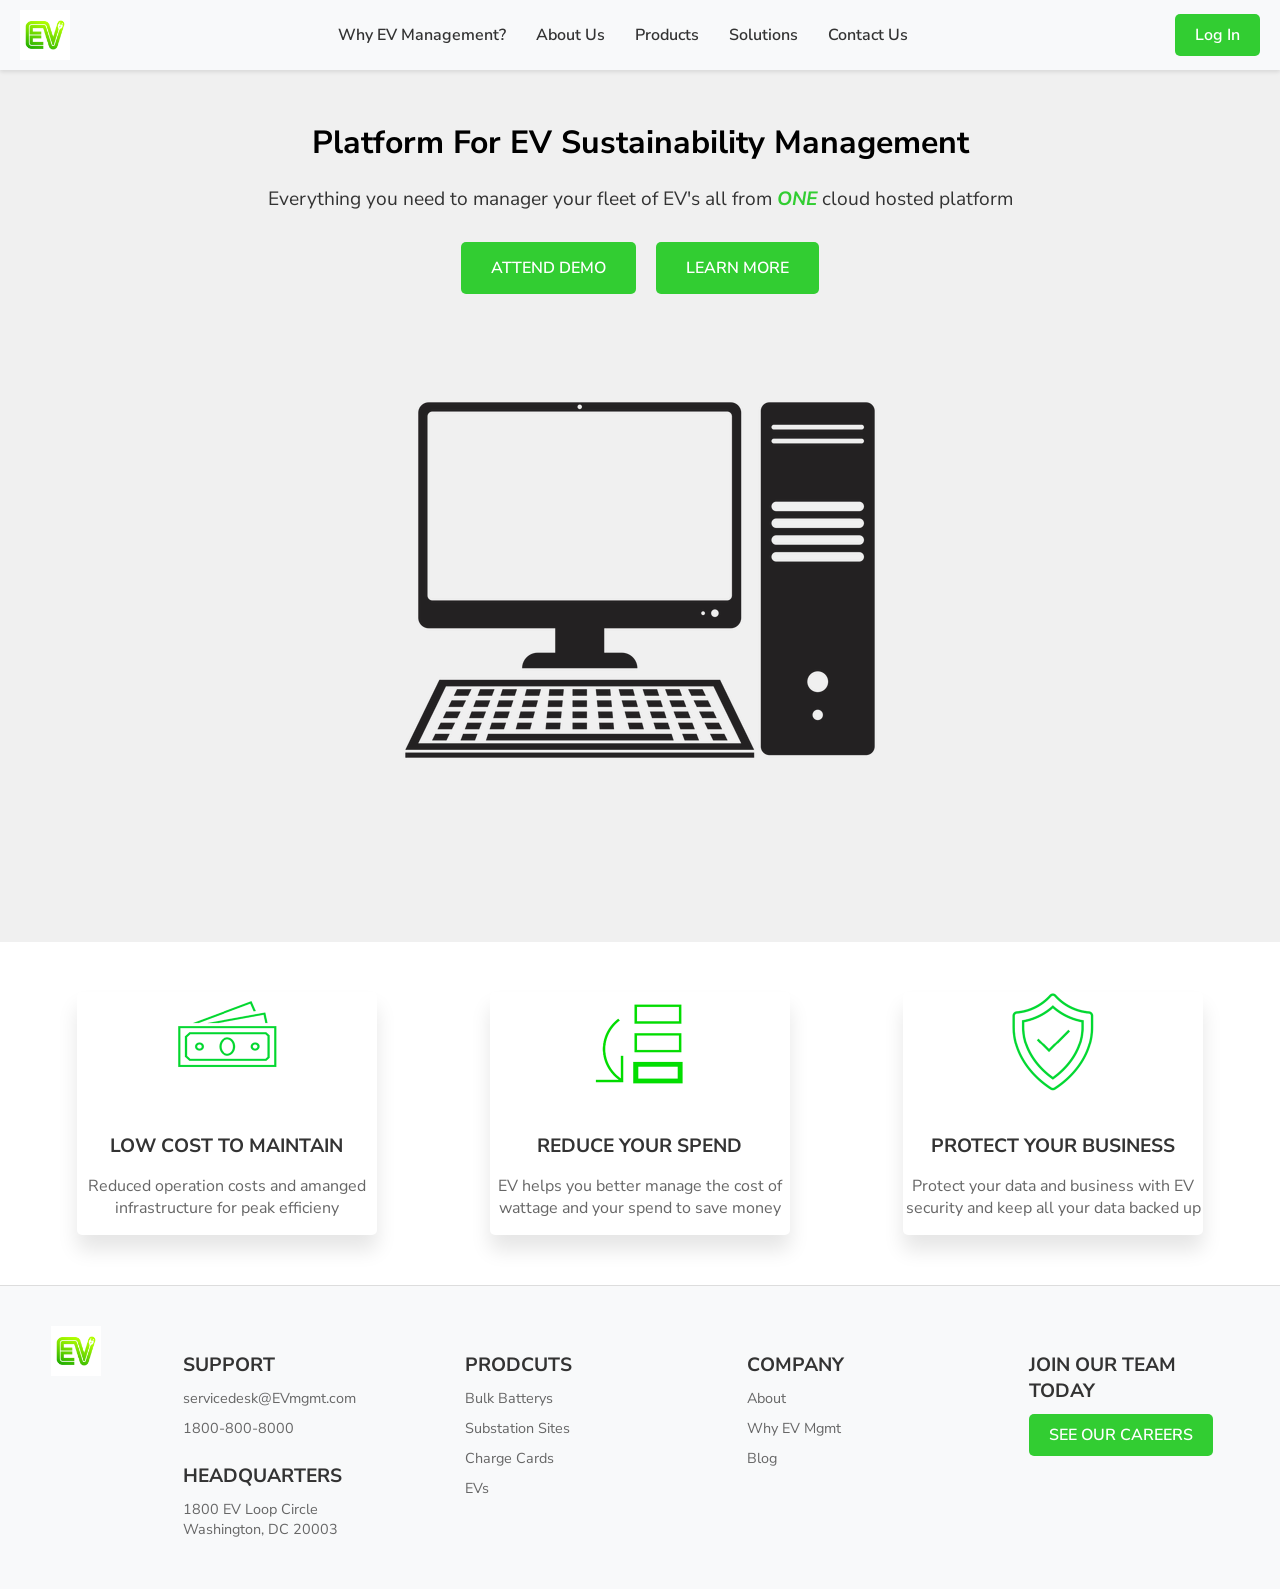
<file: index.html>
<!DOCTYPE html>
<html lang="en">
<head>
    <meta charset="UTF-8">
    <meta name="viewport" content="width=device-width, initial-scale=1.0">
    <title>EV Management</title>
    <link rel="stylesheet" href="index.css" type="text/css">
    <link href="https://fonts.googleapis.com/css2?family=Nunito+Sans:ital,opsz,wght@0,6..12,200..1000;1,6..12,200..1000&display=swap" rel="stylesheet">
    <link rel="stylesheet" href="./products.html" type="text/html">
    <script src="index.js" defer></script>
</head>
<body>
    <!--Header Section-->
    <header class="content">
        <nav>
            <img src="./Images/360_F_470834530_Iyw0NKzLSE1J1krcTc9iCdh1AWUomrDl.jpg"  class="logo" alt="EV Logo">
            <ul class="nav-items">
                <li> <a href="#">Why EV Management?</a></li>
                <li> <a href="#">About Us</a></li>
                <li> <a href="./products.html">Products</a></li>
                <li> <a href="">Solutions</a></li>
                <li> <a href="#">Contact Us</a></li>
            </ul>
            <div class="nav-button">
                <a href="#">Log In</a>
            </div>
        </nav>
    </header>
    <!--Demo Section-->
    <div class="demo-section">
        <h1>Platform For EV Sustainability Management</h1>
        <p>Everything you need to manager your fleet of EV's all from <em class="bold">ONE</em> cloud hosted platform</p>
        <div class="demo-buttons">
            <div id="demo-button"><a href="#">Attend Demo</a></div>
            <div id="learn-button"><a href="#">Learn More</a></div>
        </div>
        <img src="./Images/desktop-computer-icon-computer-86448c.webp"  class="comp-img"  alt="computer image">
    </div>
    <!--Benefits Section-->
    <div class="features-section">
        <div class="cost">
            <img src="./Images/cost-logo.png"  class="money-logo" alt="money logo">
            <h4>LOW COST TO MAINTAIN</h4>
            <p>Reduced operation costs and amanged infrastructure for peak efficieny</p>
        </div>
        <div class="spend">
            <img src="./Images/spend-logo.png"  class="spend-logo" alt="spend-logo">
            <h4>REDUCE YOUR SPEND</h4>
            <p>EV helps you better manage the cost of wattage and your spend to save money</p>
        </div>
        <div class="protect">
            <img src="./Images/protect-logo.png"  class="protect-logo"   alt="protect-logo">
            <h4>PROTECT YOUR BUSINESS</h4>
            <p>Protect your data and business with EV security and keep all your data backed up</p>
        </div>
    </div>

    <!--Footer Section-->
    <footer>
        <div class="footer-section">
            <img src="./Images/360_F_470834530_Iyw0NKzLSE1J1krcTc9iCdh1AWUomrDl.jpg" alt="EV logo">
            <div class="support">
                <ul>
                    <h4>SUPPORT</h4>
                    <li>servicedesk@EVmgmt.com</li>
                    <li>1800-800-8000</li>
                    <h4>HEADQUARTERS</h4>
                    <li>1800 EV Loop Circle <br> Washington, DC 20003</li>
                </ul>
            </div>    
            <div class="products">
                <ul>
                    <h4>PRODCUTS</h4>
                    <li>Bulk Batterys</li>
                    <li>Substation Sites</li>
                    <li>Charge Cards</li>
                    <li>EVs</li>
                </ul>  
            </div>
            <div class="company">
                <ul>
                    <h4>COMPANY</h4>
                    <li>About</li>
                    <li>Why EV Mgmt</li>
                    <li>Blog</li>
                </ul>
            </div>
            <div>
                <h4> JOIN OUR TEAM TODAY</h4>
                <div class="career-button">
                    <a href="#">SEE OUR CAREERS</a>
                </div>
            </div>
    
        </div>
    </footer>
</body>
</html>
</file>
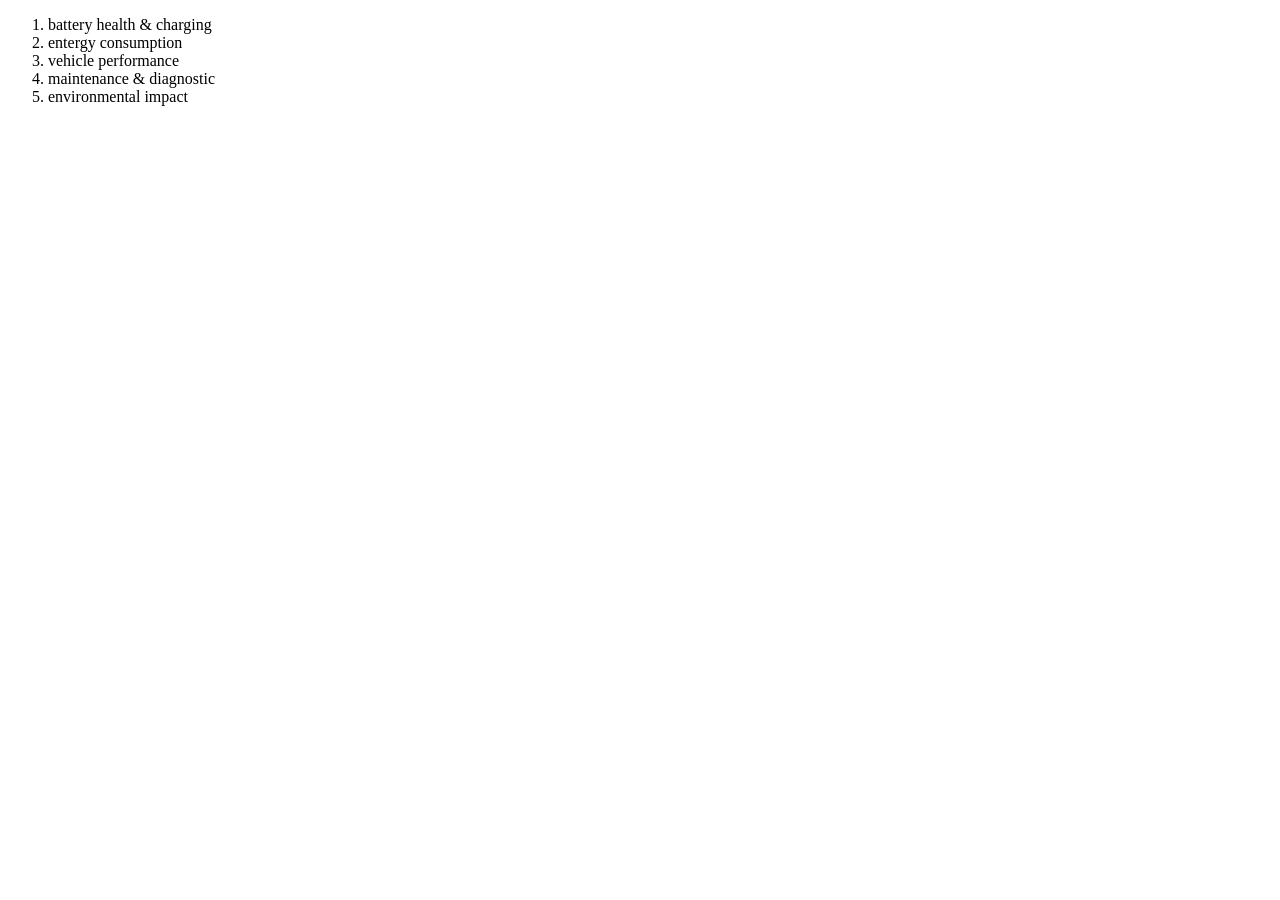
<file: products.html>
<!DOCTYPE html>
<html lang="en">
<head>
    <meta charset="UTF-8">
    <meta name="viewport" content="width=device-width, initial-scale=1.0">
    <title>Products</title>
</head>
<body>
    <ol>
        <li>battery health & charging</li>
        <li>entergy consumption</li>
        <li>vehicle performance</li>
        <li>maintenance & diagnostic</li>
        <li>environmental impact</li>
    </ol>
</body>
</html>
</file>
<file: index.css>
/* Navigation Style */
body {
    margin: 0;
    font-family: 'Nunito Sans', sans-serif;
}

header {
    background-color: #f8f9fa;
    box-shadow: 0 2px 4px rgba(0, 0, 0, 0.1);
    width: 100%;
    position: fixed;
    top: 0%;
    z-index: 1000;
    flex: 1 1 200px; 
    
    
}

nav {
    display: flex;
    align-items: center;
    justify-content: space-between;
    padding: 10px 20px;

}

.logo {
    height: 50px;
}

.nav-items {
    list-style: none;
    display: flex;
    margin: 0;
    padding: 0;
}

.nav-items li {
    margin: 0 15px;
}

.nav-items li a {
    text-decoration: none;
    color: #333;
    font-weight: 600;
}

.nav-items li a:hover {
    color: green;
}

.nav-button a {
    text-decoration: none;
    color: #fff;
    background-color: #32CD32;
    padding: 10px 20px;
    border-radius: 5px;
    font-weight: 600;
}

.nav-button a:hover {
    background-color: #06600e;
}

/* Demo Section */

.demo-section {
    text-align: center;
    padding: 100px 20px;
    background-color: #f0f0f0;
}

.demo-section p {
    font-size: 1.2em;
    margin: 20px 0;
    color: #333;
}

.demo-section .bold {
    font-weight: 700;
    color: #32CD32;
}

.demo-buttons {
    display: flex;
    justify-content: center;
    gap: 20px;
    margin: 30px 0;
}

#demo-button, #learn-button {
    background-color:#32CD32;
    color: #fff;
    padding: 15px 30px;
    border-radius: 5px;
    font-weight: 600;
    text-transform: uppercase;
}

#demo-button a, #learn-button a {
    color: #fff;
    text-decoration: none;
}

#demo-button:hover, #learn-button:hover {
    background-color:#06600e;
}

.comp-img {
    max-width: 100%;
    height: auto;
  
}

/* Benefits Section */ 

.features-section {
    display: flex;
    justify-content: space-around;
    padding: 50px 20px;
    background-color: #fff;
}

.features-section div {
    text-align: center;
    max-width: 300px;
    border-radius: 5px;
    box-shadow: 0px 15px 20px rgba(0, 0, 0, 0.1);
}

.features-section img {
    max-width: 100px;
    height: auto;
    margin-bottom: 10px;

}

.features-section h4 {
    font-size: 1.2em;
    color: #333;
    margin-bottom: 10px;
}

.features-section p {
    font-size: 1em;
    color: #666;
}

/* Footer Section */
footer {
    background-color: #f8f9fa;
    padding: 40px 20px;
    border-top: 1px solid #ddd;
}

.footer-section {
    display: flex;
    justify-content: space-around;
    align-items: flex-start;
    flex-wrap: wrap;
    gap: 20px;
}

.footer-section img {
    height: 50px;
    margin-bottom: 20px;
}

.footer-section div {
    max-width: 200px;
    flex: 1 1 200px
}

.footer-section ul {
    list-style: none;
    padding: 0;
    margin: 0;
}

.footer-section h4 {
    font-size: 1.2em;
    color: #333;
    margin-bottom: 10px;
}

.footer-section li {
    font-size: 0.9em;
    color: #666;
    margin-bottom: 10px;
}

.footer-section li a {
    text-decoration: none;
    color: #007bff;
}

.footer-section li a:hover {
    color: #0056b3;
}

.join {
    text-align: center;
}

.join span {
    display: block;
    font-size: 1.2em;
    color: #333;
    margin-bottom: 10px;
}

.career-button {
    background-color:#32CD32;
    color: #fff;
    padding: 10px 20px;
    border-radius: 5px;
    font-weight: 600;
    display: inline-block;
}

.career-button a {
    color: #fff;
    text-decoration: none;
}

.career-button:hover {
    background-color: #06600e;
}
</file>
